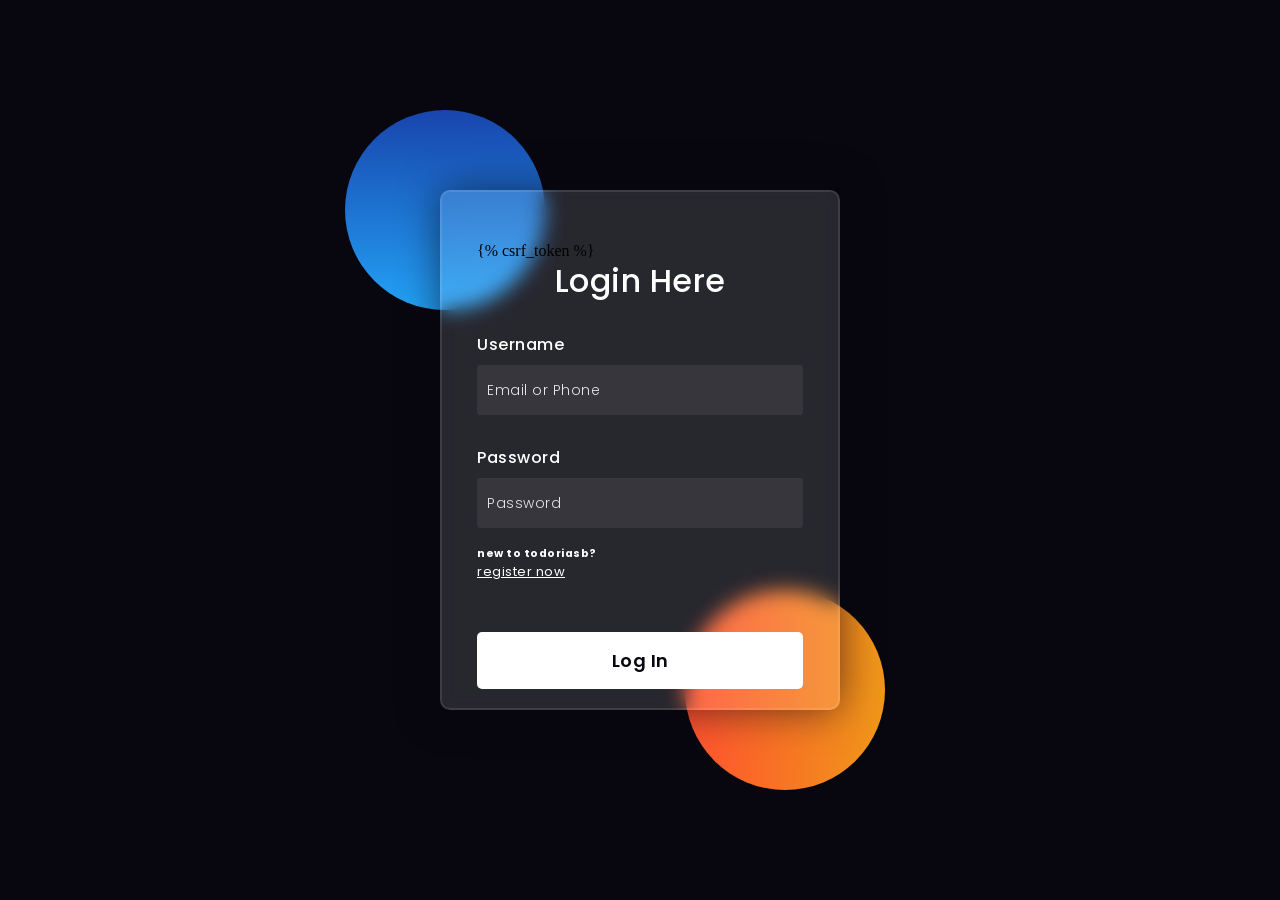
<file: core/templates/accounts/login.html>
<!DOCTYPE html>
<html lang="en">
<head>
  <!-- Design by foolishdeveloper.com -->
    <title>Glassmorphism login Form Tutorial in html css</title>
 
    <link rel="preconnect" href="https://fonts.gstatic.com">
    <link rel="stylesheet" href="https://cdnjs.cloudflare.com/ajax/libs/font-awesome/5.15.4/css/all.min.css">
    <link href="https://fonts.googleapis.com/css2?family=Poppins:wght@300;500;600&display=swap" rel="stylesheet">
    <!--Stylesheet-->
    <style media="screen">
      *,
*:before,
*:after{
    padding: 0;
    margin: 0;
    box-sizing: border-box;
}
body{
    background-color: #080710;
}
.background{
    width: 430px;
    height: 520px;
    position: absolute;
    transform: translate(-50%,-50%);
    left: 50%;
    top: 50%;
}
.background .shape{
    height: 200px;
    width: 200px;
    position: absolute;
    border-radius: 50%;
}
.shape:first-child{
    background: linear-gradient(
        #1845ad,
        #23a2f6
    );
    left: -80px;
    top: -80px;
}
.shape:last-child{
    background: linear-gradient(
        to right,
        #ff512f,
        #f09819
    );
    right: -30px;
    bottom: -80px;
}
form{
    height: 520px;
    width: 400px;
    background-color: rgba(255,255,255,0.13);
    position: absolute;
    transform: translate(-50%,-50%);
    top: 50%;
    left: 50%;
    border-radius: 10px;
    backdrop-filter: blur(10px);
    border: 2px solid rgba(255,255,255,0.1);
    box-shadow: 0 0 40px rgba(8,7,16,0.6);
    padding: 50px 35px;
}
form *{
    font-family: 'Poppins',sans-serif;
    color: #ffffff;
    letter-spacing: 0.5px;
    outline: none;
    border: none;
}
form h3{
    font-size: 32px;
    font-weight: 500;
    line-height: 42px;
    text-align: center;
}

label{
    display: block;
    margin-top: 30px;
    font-size: 16px;
    font-weight: 500;
}
input{
    display: block;
    height: 50px;
    width: 100%;
    background-color: rgba(255,255,255,0.07);
    border-radius: 3px;
    padding: 0 10px;
    margin-top: 8px;
    font-size: 14px;
    font-weight: 300;
}
::placeholder{
    color: #e5e5e5;
}
button{
    margin-top: 50px;
    width: 100%;
    background-color: #ffffff;
    color: #080710;
    padding: 15px 0;
    font-size: 18px;
    font-weight: 600;
    border-radius: 5px;
    cursor: pointer;
}
.social{
  margin-top: 30px;
  display: flex;
}
.social div{
  background: red;
  width: 150px;
  border-radius: 3px;
  padding: 5px 10px 10px 5px;
  background-color: rgba(255,255,255,0.27);
  color: #eaf0fb;
  text-align: center;
}
.social div:hover{
  background-color: rgba(255,255,255,0.47);
}
.social .fb{
  margin-left: 25px;
}
.social i{
  margin-right: 4px;
}

    </style>
</head>
<body>
    <div class="background">
        <div class="shape"></div>
        <div class="shape"></div>
    </div>
    <form method="post">
        {% csrf_token %}
        <h3>Login Here</h3>

        <label for="username">Username</label>
        <input type="text" name="email" placeholder="Email or Phone" id="username">

        <label for="password">Password</label>
        <input type="password" name="password" placeholder="Password" id="password">
        </br>
        <h6>new to todoriasb?</h6><a href="/accounts/signup/" style="font-size: small;">register now</a>
        <button>Log In</button>
        
    </form>
</body>
</html>
</file>
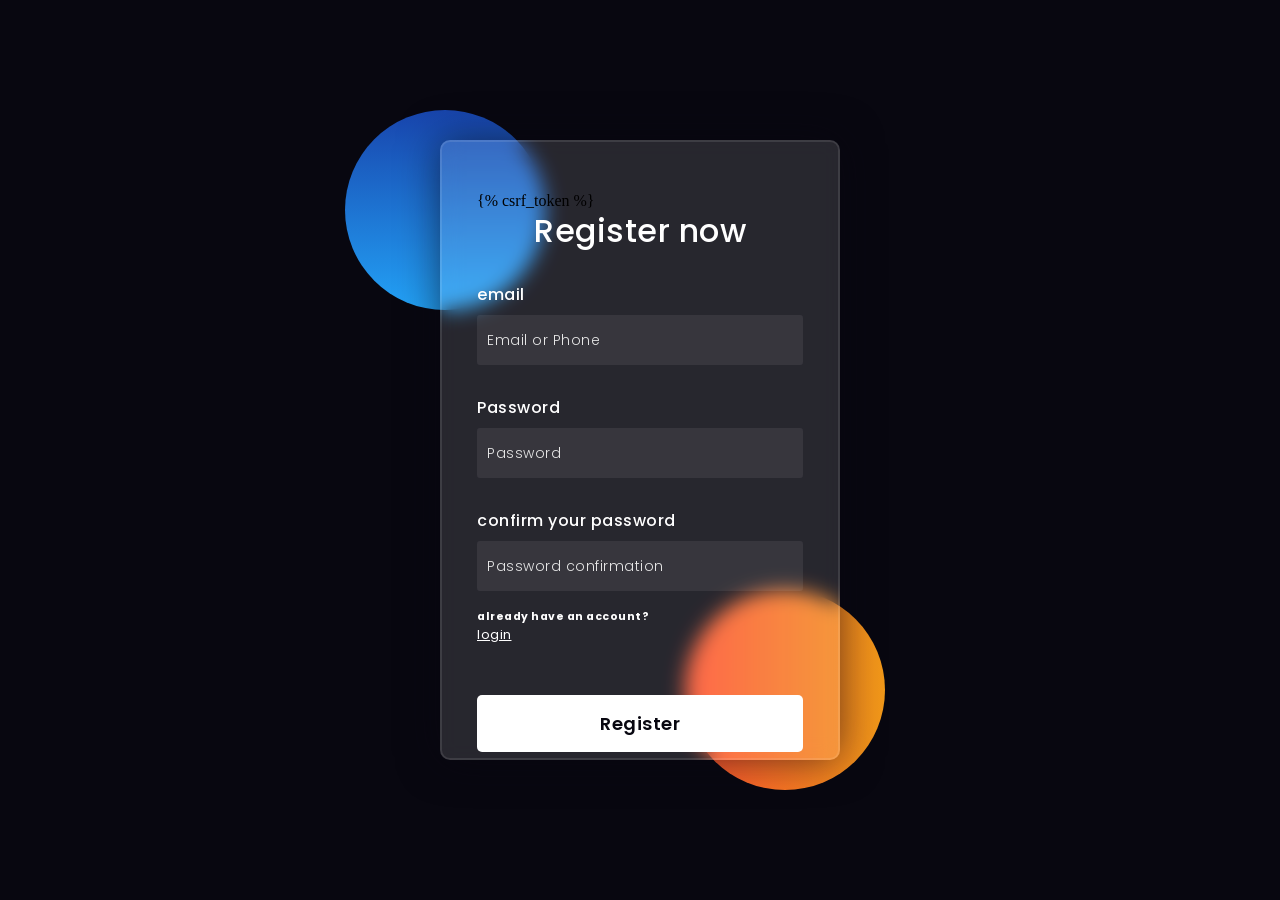
<file: core/templates/accounts/signup.html>
<!DOCTYPE html>
<html lang="en">
<head>
  <!-- Design by foolishdeveloper.com -->
    <title>Glassmorphism login Form Tutorial in html css</title>
 
    <link rel="preconnect" href="https://fonts.gstatic.com">
    <link rel="stylesheet" href="https://cdnjs.cloudflare.com/ajax/libs/font-awesome/5.15.4/css/all.min.css">
    <link href="https://fonts.googleapis.com/css2?family=Poppins:wght@300;500;600&display=swap" rel="stylesheet">
    <!--Stylesheet-->
    <style media="screen">
      *,
*:before,
*:after{
    padding: 0;
    margin: 0;
    box-sizing: border-box;
}
body{
    background-color: #080710;
}
.background{
    width: 430px;
    height: 520px;
    position: absolute;
    transform: translate(-50%,-50%);
    left: 50%;
    top: 50%;
}
.background .shape{
    height: 200px;
    width: 200px;
    position: absolute;
    border-radius: 50%;
}
.shape:first-child{
    background: linear-gradient(
        #1845ad,
        #23a2f6
    );
    left: -80px;
    top: -80px;
}
.shape:last-child{
    background: linear-gradient(
        to right,
        #ff512f,
        #f09819
    );
    right: -30px;
    bottom: -80px;
}
form{
    height: 620px;
    width: 400px;
    background-color: rgba(255,255,255,0.13);
    position: absolute;
    transform: translate(-50%,-50%);
    top: 50%;
    left: 50%;
    border-radius: 10px;
    backdrop-filter: blur(10px);
    border: 2px solid rgba(255,255,255,0.1);
    box-shadow: 0 0 40px rgba(8,7,16,0.6);
    padding: 50px 35px;
}
form *{
    font-family: 'Poppins',sans-serif;
    color: #ffffff;
    letter-spacing: 0.5px;
    outline: none;
    border: none;
}
form h3{
    font-size: 32px;
    font-weight: 500;
    line-height: 42px;
    text-align: center;
}

label{
    display: block;
    margin-top: 30px;
    font-size: 16px;
    font-weight: 500;
}
input{
    display: block;
    height: 50px;
    width: 100%;
    background-color: rgba(255,255,255,0.07);
    border-radius: 3px;
    padding: 0 10px;
    margin-top: 8px;
    font-size: 14px;
    font-weight: 300;
}
::placeholder{
    color: #e5e5e5;
}
button{
    margin-top: 50px;
    width: 100%;
    background-color: #ffffff;
    color: #080710;
    padding: 15px 0;
    font-size: 18px;
    font-weight: 600;
    border-radius: 5px;
    cursor: pointer;
}
.social{
  margin-top: 30px;
  display: flex;
}
.social div{
  background: red;
  width: 150px;
  border-radius: 3px;
  padding: 5px 10px 10px 5px;
  background-color: rgba(255,255,255,0.27);
  color: #eaf0fb;
  text-align: center;
}
.social div:hover{
  background-color: rgba(255,255,255,0.47);
}
.social .fb{
  margin-left: 25px;
}
.social i{
  margin-right: 4px;
}

    </style>
</head>
<body>
    <div class="background">
        <div class="shape"></div> 
        <div class="shape"></div>
    </div>
    <form method="post">
        {% csrf_token %}
        <h3>Register now</h3>

        <label for="email">email</label>
        <input type="text" name="email" placeholder="Email or Phone" id="username">

        <label for="password">Password</label>
        <input type="password" name="password1" placeholder="Password" id="password">
        <label for="password">confirm your password</label>
        <input type="password" name="password2" placeholder="Password confirmation" id="password">
        </br>
        <h6>already have an account?</h6><a href="/accounts/login/" style="font-size: small;">login</a>
        <button>Register</button>
        
    </form>
</body>
</html>
</file>
